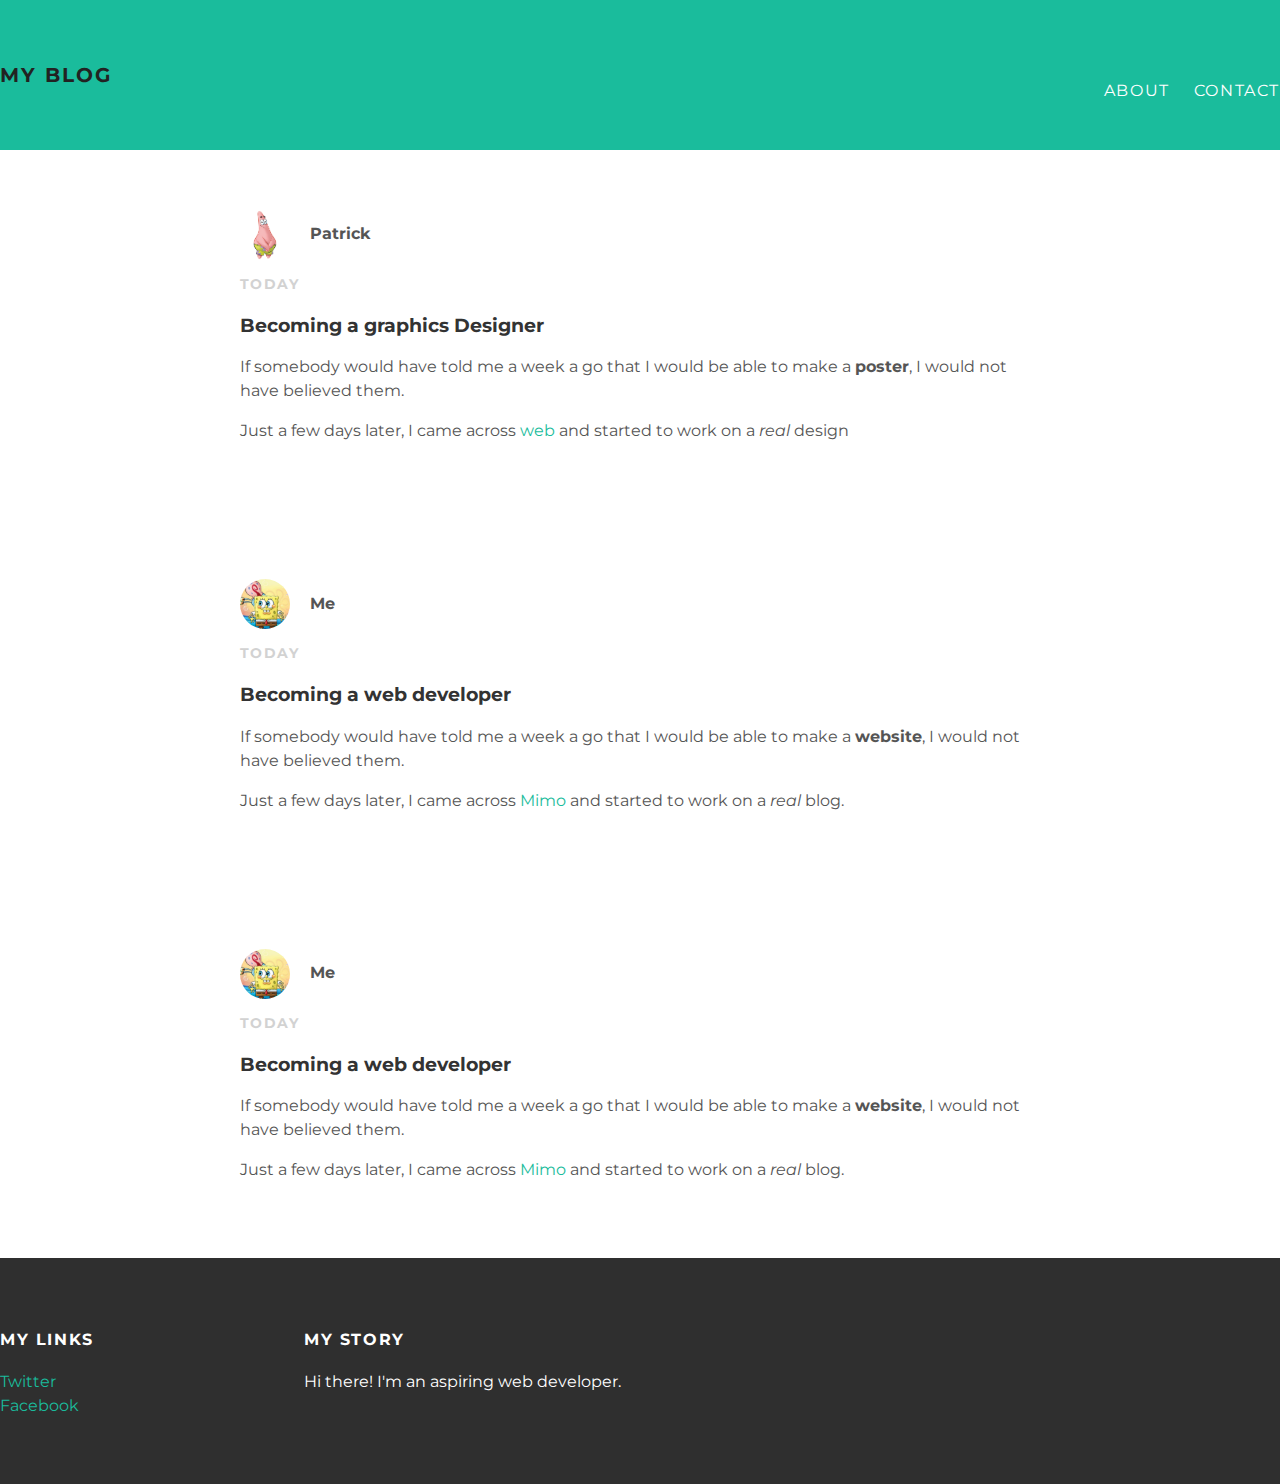
<file: index.html>
<!DOCTYPE html>
<html lang="en" dir="ltr">
<!--head section-->
  <head>
    <meta charset="utf-8">
    <title>Da Blooog</title>
    <link rel="stylesheet" type="text/css" href="styles.css">
  </head>
<!--body section-->
  <body>
    <!--Header-->
    <div id="header">
      <div class="containter">
        <a id="header-title" href="index.html">My Blog</a>
        <ul id="header-nav">
            <li><a href="about.html">About</a></li>
            <li><a href="mailto:1st.wild.gee@gmail.com">Contact</a></li>
        </ul>
      </div>
    </div>

    <!--Content-->
    <div id="content">
      <div class="post-container"><!--może tutaj coś zjebauem-->

        <div class="post">
          <div class="post-author">
            <img src="patrick.jpg">
            <span>Patrick</span>
          </div>
          <p class="post-date">Today</p>
          <h3 class="post-title">Becoming a graphics Designer</h3>
          <div class="post-content">
            <p>If somebody would have told me a week a go that I would be able to make a <strong>poster</strong>, I would not have believed them.</p>
            <p>Just a few days later, I came across <a href="https://getmimo.com">web</a> and started to work on a <em>real</em> design</p>
          </div>
        </div>

      </div><!--post-container-->
    </div><!--content-->

    <div id="content">
      <div class="post-container"><!--może tutaj coś zjebauem-->

        <div class="post">
          <div class="post-author">
            <img src="me.jpg">
            <span>Me</span>
          </div>
          <p class="post-date">Today</p>
          <h3 class="post-title">Becoming a web developer</h3>
          <div class="post-content">
            <p>If somebody would have told me a week a go that I would be able to make a <strong>website</strong>, I would not have believed them.</p>
            <p>Just a few days later, I came across <a href="https://getmimo.com">Mimo</a> and started to work on a <em>real</em> blog.</p>
          </div>
        </div>

      </div><!--post-container-->
    </div><!--content-->

    <div id="content">
      <div class="post-container">

        <div class="post">
          <div class="post-author">
            <img src="me.jpg">
            <span>Me</span>
          </div>
          <p class="post-date">Today</p>
          <h3 class="post-title">Becoming a web developer</h3>
          <div class="post-content">
            <p>If somebody would have told me a week a go that I would be able to make a <strong>website</strong>, I would not have believed them.</p>
            <p>Just a few days later, I came across <a href="https://getmimo.com">Mimo</a> and started to work on a <em>real</em> blog.</p>
          </div>
        </div>

      </div><!--post-container-->
    </div><!--content-->

    <!--Footer-->
    <div id="footer">
      <div class="containter">
        <div class="column">
          <h4>My Links</h4>
          <p>
            <a href="https://twitter.com/forby777">Twitter</a><br>
            <a href="https://facebook.com/dawid.goncerz">Facebook</a>
          </p>
        </div>
        <div class="column">
          <h4>My Story</h4>
          <p>Hi there! I'm an aspiring web developer.</P>
        </div>
      </div>
    </div>

  </body>
</html>
</file>
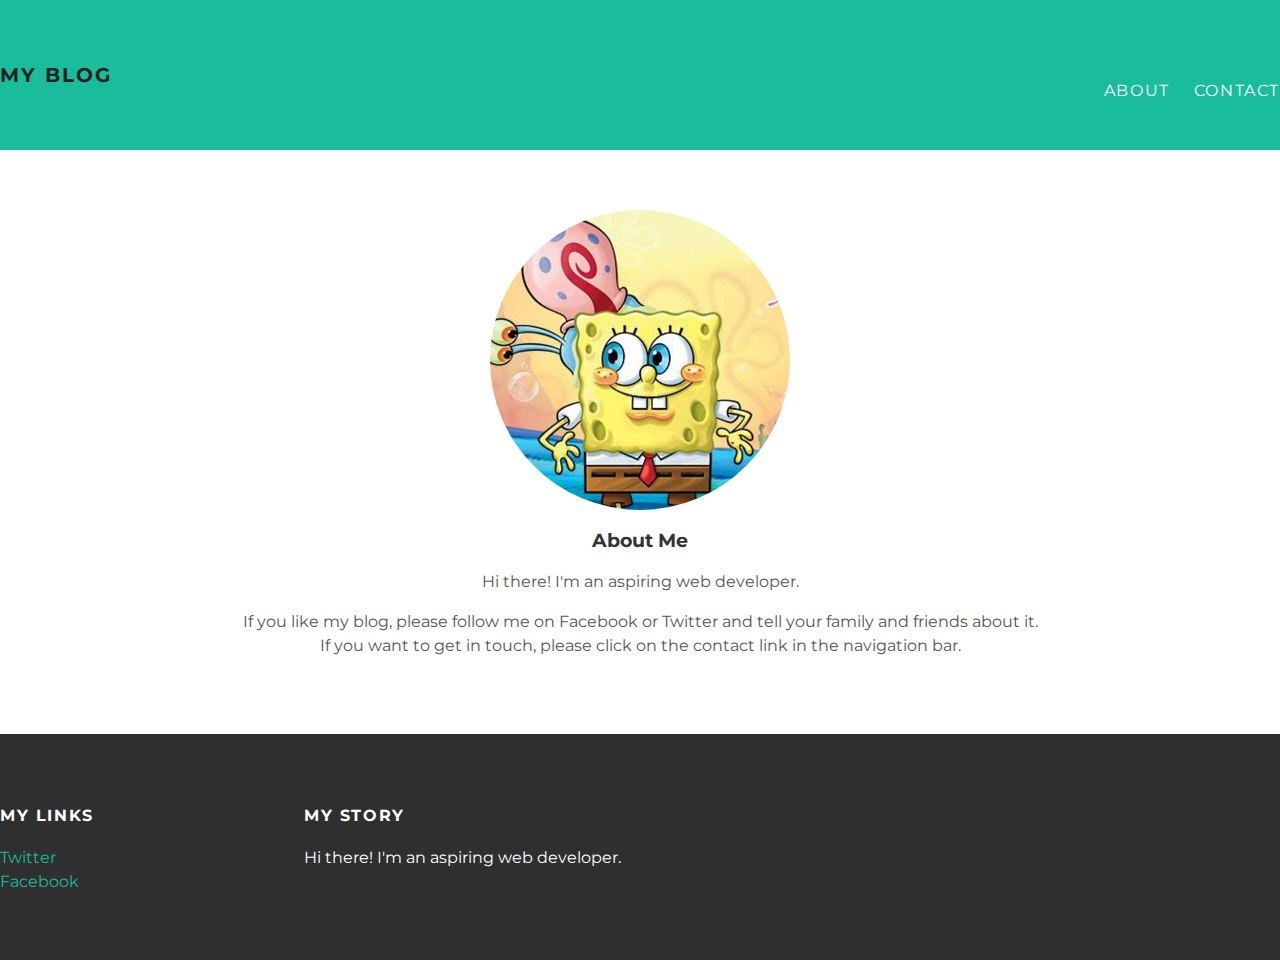
<file: about.html>
<!DOCTYPE html>
<html lang="en" dir="ltr">
<!--head section-->
  <head>
    <meta charset="utf-8">
    <title>Da Blooog</title>
    <link rel="stylesheet" type="text/css" href="styles.css">
  </head>
<!--body section-->
  <body>
    <!--Header-->
    <div id="header">
      <div class="containter">
        <a id="header-title" href="index.html">My Blog</a>
        <ul id="header-nav">
            <li><a href="about.html">About</a></li>
            <li><a href="mailto:1st.wild.gee@gmail.com">Contact</a></li>
        </ul>
      </div>
    </div>

    <!--Content-->
    <div id="content">
      <div class="containter">
        <div class="about">
          <div class="about-author">
            <img src="me.jpg">
          </div>
          <h3 class="about-title">About Me</h3>
          <div class="about-content">
            <p>Hi there! I'm an aspiring web developer.</p>
            <p>If you like my blog, please follow me on Facebook or Twitter and tell your family and friends about it. If you want to get in touch, please click on the contact link in the navigation bar.</p>
          </div>

        </div>
      </div>
    </div>

    <!--Footer-->
    <div id="footer">
      <div class="containter">
        <div class="column">
          <h4>My Links</h4>
          <p>
            <a href="https://twitter.com/forby777">Twitter</a><br>
            <a href="https://facebook.com/dawid.goncerz">Facebook</a>
          </p>
        </div>
        <div class="column">
          <h4>My Story</h4>
          <p>Hi there! I'm an aspiring web developer.</P>
        </div>
      </div>
    </div>

  </body>
</html>
</file>
<file: styles.css>
@import url(http://fonts.googleapis.com/css?family=Montserrat:400,700);

body {
  color: #555;
  margin:0;

  font-family: 'Montserrat', sans-serif;
}

div.post-container:nth-child(even) {
 background-color: #9c0c0c;
}


#header{
  background-color: #1abc9c;
  height: 150px;
  line-height: 150px;
}

#header a{
  color:white;
  text-decoration: none;

  text-transform: uppercase;
  letter-spacing: 0.1em;
}

#header a:hover {
  color: #222;
}

#header-title {
 display: block;
 float: left;

 font-size: 20px;
 font-weight: bold;
}

#header-nav {
 display: block;
 float: right;
}

#header-nav li {
  display: inline;
  padding-left: 20px;
  margin-top: 0px;
}

.container {
  max-width: 1000px;
  margin: 0 auto;
}

#footer {
  background-color: #2f2f2f;
  padding: 50px 0;
}

.column {
  min-width: 300px;
  display: inline-block;
  vertical-align: top;
}

#footer h4 {
  color: white;
  text-transform: uppercase;
  letter-spacing: 0.1em;
}

#footer p{
  color:white;
}

a {
  color: #1abc9c;
  text-decoration: none;
}

a:hover {
  color: #F6A623;
}

.post, .about {
  max-width: 800px;
  margin: 0 auto;
  padding: 60px 0;
}

.post-author img {
  width: 50px;
  height: 50px;
  vertical-align: middle;
  border-radius: 50%;
}

.about-author img {
  width: 300px;
  height: 300px;
  vertical-align: middle;
  border-radius: 50%;
}

.post-author span {
  margin-left: 16px;
  font-weight: 700;
}

.post-date {
  color: #D2D2D2;

  font-size: 14px;
  font-weight: bold;

  text-transform: uppercase;
  letter-spacing: 0.1em;
}

h1, h2, h3, h4 {
  color: #333;
}

p {
  line-height: 1.5;
}

.about {
  text-align: center;
}
</file>
